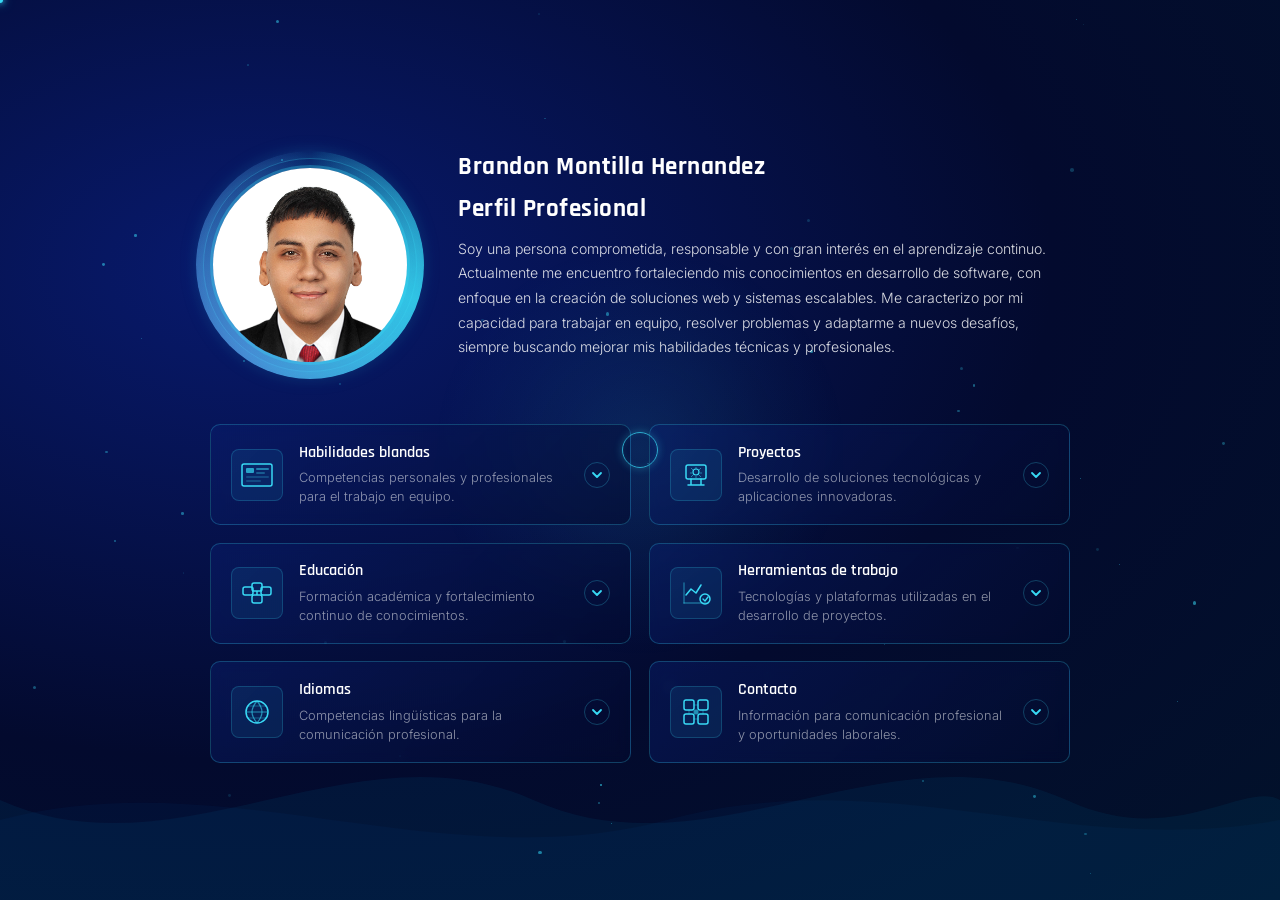
<file: index.html>
<!DOCTYPE html>
<html lang="es">
<head>
    <meta charset="UTF-8">
    <meta name="viewport" content="width=device-width, initial-scale=1.0">
    <title>Portafolio</title>
    <link href="https://cdn.jsdelivr.net/npm/bootstrap@5.3.8/dist/css/bootstrap.min.css" rel="stylesheet">
    <link href="https://fonts.googleapis.com/css2?family=Rajdhani:wght@400;500;600;700&family=Inter:wght@300;400;500&display=swap" rel="stylesheet">
    <link rel="stylesheet" href="./style.css">
    <link rel="icon" type="image/png" href="./img/Inicio.jpeg">
</head>
<body>

    <!-- Cursor personalizado -->
    <div class="cursor-glow" id="cursorGlow"></div>
    <div class="cursor-ring" id="cursorRing"></div>
    <div class="cursor-dot" id="cursorDot"></div>
    <canvas class="cursor-trail" id="cursorTrail"></canvas>

    <!-- Partículas de fondo -->
    <div class="particles" id="particles"></div>

    <!-- Olas decorativas -->
    <div class="wave-container">
        <svg viewBox="0 0 1440 200" preserveAspectRatio="none" xmlns="http://www.w3.org/2000/svg">
            <path d="M0,100 C200,180 400,20 600,100 C800,180 1000,20 1200,100 C1320,150 1400,80 1440,100 L1440,200 L0,200 Z" fill="rgba(0,150,200,0.08)"/>
            <path d="M0,120 C250,60 500,180 750,120 C1000,60 1200,160 1440,120 L1440,200 L0,200 Z" fill="rgba(0,100,180,0.06)"/>
        </svg>
    </div>

    <div class="contenedor-principal">

        <!-- SECCIÓN PERFIL -->
        <section class="perfil-section">
            <div class="perfil-inner">
                <div class="foto-wrapper">
                    <div class="foto-halo outer"></div>
                    <div class="foto-halo inner"></div>
                    <img src="./img/Brandon.jpg" alt="Brandon" class="foto-perfil">
                </div>

                <div class="perfil-texto">
                    <h2 class="perfil-titulo">Brandon Montilla Hernandez</h2>
                    <h2 class="perfil-titulo">Perfil Profesional</h2>
                    <p class="perfil-desc">
                        Soy una persona comprometida, responsable y con gran interés en el
                        aprendizaje continuo. Actualmente me encuentro fortaleciendo mis
                        conocimientos en desarrollo de software, con enfoque en la creación de
                        soluciones web y sistemas escalables. Me caracterizo por mi capacidad para
                        trabajar en equipo, resolver problemas y adaptarme a nuevos desafíos, siempre
                        buscando mejorar mis habilidades técnicas y profesionales.
                    </p>
                </div>
            </div>
        </section>

        <!-- PROYECTOS ACORDEÓN -->
        <section class="proyectos-section">
            <div class="proyectos-grid">

                <!-- Card 1 -->
                <div class="proyecto-card" data-id="0">
                    <div class="card-header-row">
                        <div class="proyecto-icon">
                            <svg width="36" height="36" viewBox="0 0 36 36" fill="none">
                                <rect x="3" y="7" width="30" height="22" rx="2" stroke="#38d9f5" stroke-width="1.5"/>
                                <rect x="7" y="11" width="8" height="5" rx="1" fill="#38d9f5" opacity="0.7"/>
                                <rect x="17" y="11" width="13" height="2" rx="1" fill="#38d9f5" opacity="0.5"/>
                                <rect x="17" y="15" width="9" height="2" rx="1" fill="#38d9f5" opacity="0.3"/>
                                <rect x="7" y="19" width="23" height="2" rx="1" fill="#38d9f5" opacity="0.2"/>
                                <rect x="7" y="23" width="15" height="2" rx="1" fill="#38d9f5" opacity="0.2"/>
                            </svg>
                        </div>
                        <div class="proyecto-info">
                            <h4>Habilidades blandas</h4>
                            <p>Competencias personales y profesionales para el trabajo en equipo.</p>
                        </div>
                        <div class="accordion-chevron">
                            <svg width="16" height="16" viewBox="0 0 16 16" fill="none">
                                <path d="M4 6 L8 10 L12 6" stroke="#38d9f5" stroke-width="1.8" stroke-linecap="round" stroke-linejoin="round"/>
                            </svg>
                        </div>
                    </div>
                    <div class="accordion-body">
                        <div class="accordion-content">
                            <div class="ac-tags">
                                <span class="tag">Trabajo en equipo</span><span class="tag">Comunicación efectiva</span><span class="tag">Resolución de problemas</span><span class="tag">Adaptabilidad</span>
                                <span class="tag">Aprendizaje rápido</span><span class="tag">Pensamiento crítico</span><span class="tag">Responsabilidad y compromiso</span>
                            </div>
                            <p>Capacidad para colaborar eficazmente en equipos multidisciplinarios,
                                comunicar ideas de manera clara, adaptarme a nuevos entornos y resolver
                                conflictos de forma profesional. Me caracterizo por la responsabilidad,
                                el compromiso y la disposición constante para aprender.</p>
                        </div>
                    </div>
                </div>

                <!-- Card 2 -->
                <div class="proyecto-card" data-id="1">
                    <div class="card-header-row">
                        <div class="proyecto-icon">
                            <svg width="36" height="36" viewBox="0 0 36 36" fill="none">
                                <rect x="8" y="8" width="20" height="14" rx="2" stroke="#38d9f5" stroke-width="1.5"/>
                                <path d="M13 22 L13 28 M23 22 L23 28 M10 28 L26 28" stroke="#38d9f5" stroke-width="1.5" stroke-linecap="round"/>
                                <circle cx="18" cy="15" r="3" stroke="#38d9f5" stroke-width="1.2"/>
                                <path d="M18 12 L18 10 M21 13 L23 11 M22 16 L24 16 M21 18 L23 20 M18 19 L18 21 M15 18 L13 20 M14 16 L12 16 M15 13 L13 11" stroke="#38d9f5" stroke-width="1" opacity="0.5"/>
                            </svg>
                        </div>
                        <div class="proyecto-info">
                            <h4>Proyectos</h4>
                            <p>Desarrollo de soluciones tecnológicas y aplicaciones innovadoras.</p>
                        </div>
                        <div class="accordion-chevron">
                            <svg width="16" height="16" viewBox="0 0 16 16" fill="none">
                                <path d="M4 6 L8 10 L12 6" stroke="#38d9f5" stroke-width="1.8" stroke-linecap="round" stroke-linejoin="round"/>
                            </svg>
                        </div>
                    </div>
                    <div class="accordion-body">
                        <div class="accordion-content">
                            <div class="ac-tags">
                                <span class="tag"><a href="https://brandon1927.github.io/Complementaria/" target="_blank" class="link-normal">EcoPower</a></span>
                                <span class="tag"><a href="https://brandon1927.github.io/Labyrinthus/" target="_blank" class="link-normal">Labyrinthus</a></span>
                                <span class="tag"><a href="https://github.com/Brandon1927/Echoes" target="_blank" class="link-normal">Echoes</a></span>
                                <span class="tag"><a href="https://www.figma.com/proto/8ByuuGsFW5lRzAHveQZlAC/Proyecto-Software-de-Ingl%C3%A9s?node-id=41-37&p=f&t=7VYLfpy1qMH7ctGY-1&scaling=scale-down&content-scaling=fixed&page-id=0%3A1&starting-point-node-id=4%3A3" target="_blank" class="link-normal">Learn Things</a></span>
                                <span class="tag"><a href="https://www.figma.com/proto/iV9oA0IFeSHNKaM4javszv/EmoMask?node-id=27-135&p=f&t=YHGgaz5jDHFlIHxX-1&scaling=scale-down&content-scaling=fixed&page-id=6%3A91&starting-point-node-id=27%3A135&show-proto-sidebar=1" target="_blank" class="link-normal">Shazam</a></span>
                                <span class="tag"><a href="https://www.figma.com/proto/iV9oA0IFeSHNKaM4javszv/EmoMask?node-id=6-114&p=f&t=tC1xBTiLToswghnY-1&scaling=scale-down&content-scaling=fixed&page-id=0%3A1&starting-point-node-id=6%3A114&show-proto-sidebar=1" target="_blank" class="link-normal">Emo Mask</a></span>
                                <span class="tag"><a href="https://www.figma.com/proto/0DpFz1QGNdrPl5lsHFlSxW/Dise%C3%B1o?node-id=41-199&p=f&t=LvZesC1p2zMD0aS8-1&scaling=scale-down&content-scaling=fixed&page-id=0%3A1&starting-point-node-id=41%3A199&show-proto-sidebar=1" target="_blank" class="link-normal">Rallador tipo pez</a></span>
                                <span class="tag"><a href="https://www.figma.com/proto/3foxh2h1kHYvV81YAxGBaC/Potrotipo2?node-id=1-62&p=f&t=eW4RFSYkYwdLp60U-1&scaling=min-zoom&content-scaling=fixed&page-id=0%3A1&starting-point-node-id=1%3A62" target="_blank" class="link-normal">UAO smartflow</a></span>
                            </div>
                            <p>Participación en proyectos académicos y personales enfocados en el
                                desarrollo web, aplicaciones móviles, videojuegos y sistemas de gestión.
                                Experiencia implementando bases de datos, interfaces modernas y
                                soluciones orientadas a las necesidades del usuario.</p>
                            <div class="ac-meta">
                                <a href="https://github.com/Brandon1927?tab=repositories" class="ac-link" target="_blank">Ver repositorio →</a>
                            </div>
                        </div>
                    </div>
                </div>

                <!-- Card 3 -->
                <div class="proyecto-card" data-id="2">
                    <div class="card-header-row">
                        <div class="proyecto-icon">
                            <svg width="36" height="36" viewBox="0 0 36 36" fill="none">
                                <rect x="4" y="12" width="10" height="8" rx="2" stroke="#38d9f5" stroke-width="1.5"/>
                                <rect x="22" y="12" width="10" height="8" rx="2" stroke="#38d9f5" stroke-width="1.5"/>
                                <rect x="13" y="8" width="10" height="8" rx="2" stroke="#38d9f5" stroke-width="1.5"/>
                                <rect x="13" y="20" width="10" height="8" rx="2" stroke="#38d9f5" stroke-width="1.5"/>
                                <path d="M14 16 L13 16" stroke="#38d9f5" stroke-width="1.5"/>
                                <path d="M23 16 L22 16" stroke="#38d9f5" stroke-width="1.5"/>
                                <path d="M18 16 L18 20" stroke="#38d9f5" stroke-width="1.5"/>
                            </svg>
                        </div>
                        <div class="proyecto-info">
                            <h4>Educación</h4>
                            <p>Formación académica y fortalecimiento continuo de conocimientos.</p>
                        </div>
                        <div class="accordion-chevron">
                            <svg width="16" height="16" viewBox="0 0 16 16" fill="none">
                                <path d="M4 6 L8 10 L12 6" stroke="#38d9f5" stroke-width="1.8" stroke-linecap="round" stroke-linejoin="round"/>
                            </svg>
                        </div>
                    </div>
                    <div class="accordion-body">
                        <div class="accordion-content">
                            <div class="ac-tags">
                                <span class="tag">Ingenieria multimedia (en curso)</span><span class="tag">Curso desarrollo fullstack</span>
                            </div>
                            <p>Sistema de procesamiento asíncrono con colas de tareas distribuidas. Permite escalar workers horizontalmente, manejar reintentos automáticos y monitorear el estado de cada tarea en tiempo real.</p>
                            
                        </div>
                    </div>
                </div>

                <!-- Card 4 -->
                <div class="proyecto-card" data-id="3">
                    <div class="card-header-row">
                        <div class="proyecto-icon">
                            <svg width="36" height="36" viewBox="0 0 36 36" fill="none">
                                <polyline points="8,20 13,14 18,18 23,10" stroke="#38d9f5" stroke-width="1.5" stroke-linecap="round" stroke-linejoin="round" fill="none"/>
                                <circle cx="27" cy="24" r="5" stroke="#38d9f5" stroke-width="1.5"/>
                                <path d="M25 24 L27 26 L30 22" stroke="#38d9f5" stroke-width="1.3" stroke-linecap="round" stroke-linejoin="round"/>
                                <path d="M6 28 L6 8" stroke="#38d9f5" stroke-width="1.5" stroke-linecap="round" opacity="0.4"/>
                                <path d="M6 28 L30 28" stroke="#38d9f5" stroke-width="1.5" stroke-linecap="round" opacity="0.4"/>
                            </svg>
                        </div>
                        <div class="proyecto-info">
                            <h4>Herramientas de trabajo</h4>
                            <p>Tecnologías y plataformas utilizadas en el desarrollo de proyectos.</p>
                        </div>
                        <div class="accordion-chevron">
                            <svg width="16" height="16" viewBox="0 0 16 16" fill="none">
                                <path d="M4 6 L8 10 L12 6" stroke="#38d9f5" stroke-width="1.8" stroke-linecap="round" stroke-linejoin="round"/>
                            </svg>
                        </div>
                    </div>
                    <div class="accordion-body">
                        <div class="accordion-content">
                            <div class="ac-tags">
                                <span class="tag">Git / GitHub</span><span class="tag">Figma</span><span class="tag">VS Code</span>
                                <span class="tag">Postman</span><span class="tag">SCRUM</span><span class="tag">MVC</span>
                            </div>
                            <p>Manejo de herramientas para control de versiones, diseño de interfaces, gestión de proyectos y desarrollo de software. 
                                Experiencia utilizando Git, GitHub, Visual Studio Code, Figma y plataformas colaborativas para optimizar procesos de trabajo. 
                                Además, tengo experiencia trabajando con metodologías ágiles como SCRUM y conocimiento en arquitectura de software bajo el 
                                patrón MVC, aplicándolos en el desarrollo de aplicaciones web escalables y organizadas.</p>
                            
                        </div>
                    </div>
                </div>

                <!-- Card 5 -->
                <div class="proyecto-card" data-id="4">
                    <div class="card-header-row">
                        <div class="proyecto-icon">
                            <svg width="36" height="36" viewBox="0 0 36 36" fill="none">
                                <circle cx="18" cy="18" r="11" stroke="#38d9f5" stroke-width="1.5"/>
                                <path d="M18 7 C18 7 13 13 13 18 C13 23 18 29 18 29" stroke="#38d9f5" stroke-width="1.2" opacity="0.6"/>
                                <path d="M18 7 C18 7 23 13 23 18 C23 23 18 29 18 29" stroke="#38d9f5" stroke-width="1.2" opacity="0.6"/>
                                <path d="M7 18 L29 18" stroke="#38d9f5" stroke-width="1.2" opacity="0.6"/>
                                <path d="M9 12 L27 12 M9 24 L27 24" stroke="#38d9f5" stroke-width="1" opacity="0.35"/>
                            </svg>
                        </div>
                        <div class="proyecto-info">
                            <h4>Idiomas</h4>
                            <p>Competencias lingüísticas para la comunicación profesional.</p>
                        </div>
                        <div class="accordion-chevron">
                            <svg width="16" height="16" viewBox="0 0 16 16" fill="none">
                                <path d="M4 6 L8 10 L12 6" stroke="#38d9f5" stroke-width="1.8" stroke-linecap="round" stroke-linejoin="round"/>
                            </svg>
                        </div>
                    </div>
                    <div class="accordion-body">
                        <div class="accordion-content">
                            <div class="ac-tags">
                                <span class="tag">Español</span><span class="tag">Ingles</span>
                            </div>
                            <p>Español como lengua materna e inglés en proceso de fortalecimiento.
                                Capacidad para comprender documentación técnica, recursos académicos y
                                contenidos relacionados con el desarrollo de software.</p>
                        
                        </div>
                    </div>
                </div>

                <!-- Card 6 -->
                <div class="proyecto-card" data-id="5">
                    <div class="card-header-row">
                        <div class="proyecto-icon">
                            <svg width="36" height="36" viewBox="0 0 36 36" fill="none">
                                <rect x="6" y="6" width="10" height="10" rx="2" stroke="#38d9f5" stroke-width="1.5"/>
                                <rect x="20" y="6" width="10" height="10" rx="2" stroke="#38d9f5" stroke-width="1.5"/>
                                <rect x="6" y="20" width="10" height="10" rx="2" stroke="#38d9f5" stroke-width="1.5"/>
                                <rect x="20" y="20" width="10" height="10" rx="2" stroke="#38d9f5" stroke-width="1.5"/>
                                <circle cx="18" cy="18" r="2.5" fill="#38d9f5" opacity="0.6"/>
                                <path d="M16 11 L20 11 M11 16 L11 20 M25 16 L25 20 M16 25 L20 25" stroke="#38d9f5" stroke-width="1" opacity="0.4" stroke-linecap="round"/>
                            </svg>
                        </div>
                        <div class="proyecto-info">
                            <h4>Contacto</h4>
                            <p>Información para comunicación profesional y oportunidades laborales.</p>
                        </div>
                        <div class="accordion-chevron">
                            <svg width="16" height="16" viewBox="0 0 16 16" fill="none">
                                <path d="M4 6 L8 10 L12 6" stroke="#38d9f5" stroke-width="1.8" stroke-linecap="round" stroke-linejoin="round"/>
                            </svg>
                        </div>
                    </div>
                    <div class="accordion-body">
                        <div class="accordion-content">
                            <div class="ac-tags">
                                <span class="tag"><a href="https://wa.me/573177113994" target="_blank" class="link-normal">WhatsApp</a></span>
                                <span class="tag"><a href="mailto:brandon.montilla19@gmail.com" target="_blank" class="link-normal">Gmail</a></span>
                            </div>
                            <p>Disponible para colaborar en proyectos, prácticas profesionales y
                                oportunidades laborales relacionadas con el desarrollo de software.
                                Puedes contactarme mediante correo electrónico, LinkedIn o GitHub. <br>
                                Correo: brandon.montilla19@gmail.com<br>
                                Numero celular: 317 711 3994</p>
                            
                        </div>
                    </div>
                </div>

            </div>
        </section>
    </div>

    <script src="https://cdn.jsdelivr.net/npm/bootstrap@5.3.8/dist/js/bootstrap.bundle.min.js"></script>
    <script src="./main.js"></script>
</body>
</html>
</file>
<file: style.css>
/* ─── Reset & Base ─── */
*, *::before, *::after {
    box-sizing: border-box;
    margin: 0;
    padding: 0;
}

:root {
    --azul-oscuro: #030a2e;
    --azul-medio: #061550;
    --azul-acento: #0a2070;
    --cyan: #38d9f5;
    --cyan-suave: rgba(56, 217, 245, 0.15);
    --cyan-brillo: rgba(56, 217, 245, 0.35);
    --blanco: #ffffff;
    --texto-claro: rgba(255,255,255,0.85);
    --texto-apagado: rgba(255,255,255,0.55);
    --borde-card: rgba(56, 217, 245, 0.25);
}

html { scroll-behavior: smooth; }

body {
    font-family: 'Inter', sans-serif;
    background: radial-gradient(ellipse at 20% 30%, #081a6e 0%, #030a2e 55%, #02122a 100%);
    min-height: 100vh;
    color: var(--blanco);
    overflow-x: hidden;
    cursor: none;
}

/* ─── Cursor personalizado ─── */
body * { cursor: none !important; }

/* Glow ambiental grande */
.cursor-glow {
    position: fixed;
    width: 420px;
    height: 420px;
    border-radius: 50%;
    background: radial-gradient(circle, rgba(56,217,245,0.11) 0%, rgba(56,217,245,0.03) 45%, transparent 70%);
    transform: translate(-50%, -50%);
    pointer-events: none;
    z-index: 1;
}

/* Anillo exterior con retraso */
.cursor-ring {
    position: fixed;
    width: 36px;
    height: 36px;
    border-radius: 50%;
    border: 1.5px solid rgba(56, 217, 245, 0.75);
    box-shadow: 0 0 8px rgba(56,217,245,0.3), inset 0 0 6px rgba(56,217,245,0.1);
    transform: translate(-50%, -50%);
    pointer-events: none;
    z-index: 9997;
    transition: width 0.2s, height 0.2s, border-color 0.2s, background 0.2s;
}

.cursor-ring.hover {
    width: 52px;
    height: 52px;
    border-color: rgba(56,217,245,1);
    background: rgba(56,217,245,0.08);
}

.cursor-ring.pressed {
    width: 28px;
    height: 28px;
    background: rgba(56,217,245,0.18);
}

/* Punto central instantáneo */
.cursor-dot {
    position: fixed;
    width: 6px;
    height: 6px;
    border-radius: 50%;
    background: var(--cyan);
    box-shadow: 0 0 6px var(--cyan), 0 0 12px rgba(56,217,245,0.6);
    transform: translate(-50%, -50%);
    pointer-events: none;
    z-index: 9998;
    transition: width 0.15s, height 0.15s;
}

.cursor-dot.pressed {
    width: 10px;
    height: 10px;
}

/* Canvas del trail */
.cursor-trail {
    position: fixed;
    inset: 0;
    pointer-events: none;
    z-index: 9996;
}

/* ─── Partículas ─── */
.particles {
    position: fixed;
    inset: 0;
    pointer-events: none;
    z-index: 0;
}

.particle {
    position: absolute;
    border-radius: 50%;
    background: var(--cyan);
    animation: floatParticle linear infinite;
}

@keyframes floatParticle {
    0%   { transform: translateY(0) scale(1); opacity: 0; }
    10%  { opacity: 1; }
    90%  { opacity: 1; }
    100% { transform: translateY(-80px) scale(0.5); opacity: 0; }
}

/* ─── Olas SVG ─── */
.wave-container {
    position: fixed;
    bottom: 0;
    left: 0;
    width: 100%;
    pointer-events: none;
    z-index: 1;
}

.wave-container svg {
    width: 100%;
    height: 200px;
    display: block;
}

/* ─── Contenedor principal ─── */
.contenedor-principal {
    position: relative;
    z-index: 2;
    min-height: 100vh;
    display: flex;
    flex-direction: column;
    align-items: center;
    justify-content: center;
    padding: 3rem 2rem 2rem;
    gap: 3rem;
}

/* ─── Sección perfil ─── */
.perfil-section {
    width: 100%;
    max-width: 860px;
}

.perfil-inner {
    display: flex;
    align-items: center;
    gap: 3rem;
}

/* Foto con halo */
.foto-wrapper {
    flex-shrink: 0;
    position: relative;
    width: 200px;
    height: 200px;
}

.foto-halo {
    position: absolute;
    border-radius: 50%;
    animation: pulseHalo 3s ease-in-out infinite;
}

.foto-halo.outer {
    inset: -14px;
    background: conic-gradient(
        from 0deg,
        rgba(56,217,245,0) 0%,
        rgba(56,217,245,0.6) 30%,
        rgba(100,180,255,0.4) 60%,
        rgba(56,217,245,0) 100%
    );
    animation: rotateBorder 4s linear infinite;
    border-radius: 50%;
}

.foto-halo.inner {
    inset: -7px;
    border: 1.5px solid rgba(56,217,245,0.3);
    box-shadow: 0 0 20px rgba(56,217,245,0.2), inset 0 0 20px rgba(56,217,245,0.05);
    animation: pulseHalo 2.5s ease-in-out infinite alternate;
}

@keyframes rotateBorder {
    from { transform: rotate(0deg); }
    to   { transform: rotate(360deg); }
}

@keyframes pulseHalo {
    0%   { opacity: 0.5; transform: scale(0.98); }
    100% { opacity: 1;   transform: scale(1.02); }
}

/* máscara para recortar el conic */
.foto-wrapper::before {
    content: '';
    position: absolute;
    inset: -14px;
    border-radius: 50%;
    background: transparent;
    z-index: 1;
    /* recorta el conic al círculo */
    mask: radial-gradient(circle, transparent 46%, black 48%);
    -webkit-mask: radial-gradient(circle, transparent 46%, black 48%);
    background: conic-gradient(
        from 0deg,
        rgba(56,217,245,0) 0%,
        rgba(56,217,245,0.7) 30%,
        rgba(100,180,255,0.5) 60%,
        rgba(56,217,245,0) 100%
    );
    animation: rotateBorder 4s linear infinite;
}

.foto-perfil {
    position: relative;
    z-index: 2;
    width: 200px;
    height: 200px;
    border-radius: 50%;
    object-fit: cover;
    object-position: top;
    border: 3px solid rgba(56,217,245,0.4);
    box-shadow: 0 0 30px rgba(56,217,245,0.25);
    display: block;
}

/* Texto perfil */
.perfil-texto {}

.perfil-titulo {
    font-family: 'Rajdhani', sans-serif;
    font-size: 1.55rem;
    font-weight: 700;
    color: var(--blanco);
    margin-bottom: 0.75rem;
    letter-spacing: 0.5px;
}

.perfil-desc {
    font-size: 0.88rem;
    line-height: 1.75;
    color: var(--texto-claro);
    font-weight: 300;
}

/* ─── Proyectos ─── */
.proyectos-section {
    width: 100%;
    max-width: 860px;
}

.proyectos-grid {
    display: grid;
    grid-template-columns: 1fr 1fr;
    gap: 1.1rem;
}

.proyecto-card {
    --mx: 50%;
    --my: 50%;
    position: relative;
    border-radius: 10px;
    border: 1px solid var(--borde-card);
    background: linear-gradient(135deg, rgba(10,32,112,0.45) 0%, rgba(3,10,46,0.55) 100%);
    backdrop-filter: blur(6px);
    overflow: hidden;
    transition: border-color 0.3s, transform 0.2s;
    cursor: pointer;
}

.proyecto-card::before {
    content: '';
    position: absolute;
    width: 180px;
    height: 180px;
    border-radius: 50%;
    background: radial-gradient(circle, rgba(56,217,245,0.12) 0%, transparent 70%);
    left: var(--mx);
    top: var(--my);
    transform: translate(-50%, -50%);
    pointer-events: none;
    opacity: 0;
    transition: opacity 0.3s;
}

.proyecto-card:hover::before { opacity: 1; }

.proyecto-card:hover,
.proyecto-card.open {
    border-color: rgba(56,217,245,0.6);
    background: linear-gradient(135deg, rgba(10,32,112,0.65) 0%, rgba(3,10,46,0.75) 100%);
}

.proyecto-card.open {
    transform: none;
    box-shadow: 0 0 20px rgba(56,217,245,0.12);
}

/* Header row */
.card-header-row {
    display: flex;
    align-items: center;
    gap: 1rem;
    padding: 1.1rem 1.25rem;
}

.proyecto-icon {
    flex-shrink: 0;
    width: 52px;
    height: 52px;
    border-radius: 8px;
    background: rgba(56,217,245,0.08);
    border: 1px solid rgba(56,217,245,0.2);
    display: flex;
    align-items: center;
    justify-content: center;
}

.proyecto-info { flex: 1; }

.proyecto-info h4 {
    font-family: 'Rajdhani', sans-serif;
    font-size: 1rem;
    font-weight: 600;
    color: var(--blanco);
    margin-bottom: 0.3rem;
    line-height: 1.3;
}

.proyecto-info p {
    font-size: 0.8rem;
    color: var(--texto-apagado);
    line-height: 1.5;
    font-weight: 300;
    margin: 0;
}

/* Chevron */
.accordion-chevron {
    flex-shrink: 0;
    width: 26px;
    height: 26px;
    border-radius: 50%;
    border: 1px solid rgba(56,217,245,0.25);
    display: flex;
    align-items: center;
    justify-content: center;
    transition: transform 0.35s cubic-bezier(0.4,0,0.2,1), border-color 0.25s, background 0.25s;
}

.proyecto-card.open .accordion-chevron {
    transform: rotate(180deg);
    border-color: rgba(56,217,245,0.6);
    background: rgba(56,217,245,0.1);
}

/* Accordion body */
.accordion-body {
    display: grid;
    grid-template-rows: 0fr;
    transition: grid-template-rows 0.4s cubic-bezier(0.4,0,0.2,1);
}

.proyecto-card.open .accordion-body {
    grid-template-rows: 1fr;
}

.accordion-content {
    overflow: hidden;
    padding: 0 1.25rem;
    transition: padding 0.35s;
}

.proyecto-card.open .accordion-content {
    padding: 0 1.25rem 1.1rem;
}

/* Separador superior del contenido */
.accordion-content::before {
    content: '';
    display: block;
    height: 1px;
    background: linear-gradient(90deg, rgba(56,217,245,0.3), transparent);
    margin-bottom: 0.85rem;
}

/* Tags */
.ac-tags {
    display: flex;
    flex-wrap: wrap;
    gap: 0.4rem;
    margin-bottom: 0.75rem;
}

.tag {
    font-size: 0.72rem;
    font-family: 'Rajdhani', sans-serif;
    font-weight: 600;
    letter-spacing: 0.5px;
    padding: 0.2rem 0.6rem;
    border-radius: 4px;
    background: rgba(56,217,245,0.1);
    border: 1px solid rgba(56,217,245,0.25);
    color: var(--cyan);
    text-transform: uppercase;
}

/* Descripción */
.accordion-content > p {
    font-size: 0.82rem;
    color: rgba(255,255,255,0.7);
    line-height: 1.7;
    margin-bottom: 0.85rem;
    font-weight: 300;
}

/* Meta */
.ac-meta {
    display: flex;
    align-items: center;
    gap: 1rem;
    flex-wrap: wrap;
}

.meta-item {
    font-size: 0.75rem;
    color: var(--texto-apagado);
    font-weight: 300;
}

.ac-link {
    font-size: 0.78rem;
    font-family: 'Rajdhani', sans-serif;
    font-weight: 600;
    color: var(--cyan);
    text-decoration: none;
    margin-left: auto;
    letter-spacing: 0.3px;
    transition: opacity 0.2s;
}

.ac-link:hover { opacity: 0.7; }

/* ─── Nav ─── */
.nav-section {
    display: flex;
    flex-wrap: wrap;
    justify-content: center;
    gap: 0.5rem 2rem;
    padding: 1rem 0;
}

.nav-item {
    font-family: 'Rajdhani', sans-serif;
    font-size: 0.9rem;
    font-weight: 600;
    color: var(--texto-apagado);
    text-decoration: none;
    letter-spacing: 0.5px;
    text-transform: uppercase;
    transition: color 0.25s;
    position: relative;
}

.nav-item::after {
    content: '';
    position: absolute;
    bottom: -3px;
    left: 0;
    width: 0;
    height: 1px;
    background: var(--cyan);
    transition: width 0.25s;
}

.nav-item:hover {
    color: var(--cyan);
}

.nav-item:hover::after {
    width: 100%;
}

/* ─── Responsive ─── */
@media (max-width: 640px) {
    .perfil-inner {
        flex-direction: column;
        text-align: center;
    }
    .proyectos-grid {
        grid-template-columns: 1fr;
    }
    .nav-section {
        gap: 0.4rem 1.2rem;
    }
}

.link-normal {
  text-decoration: none;
  color: inherit;
}
</file>
